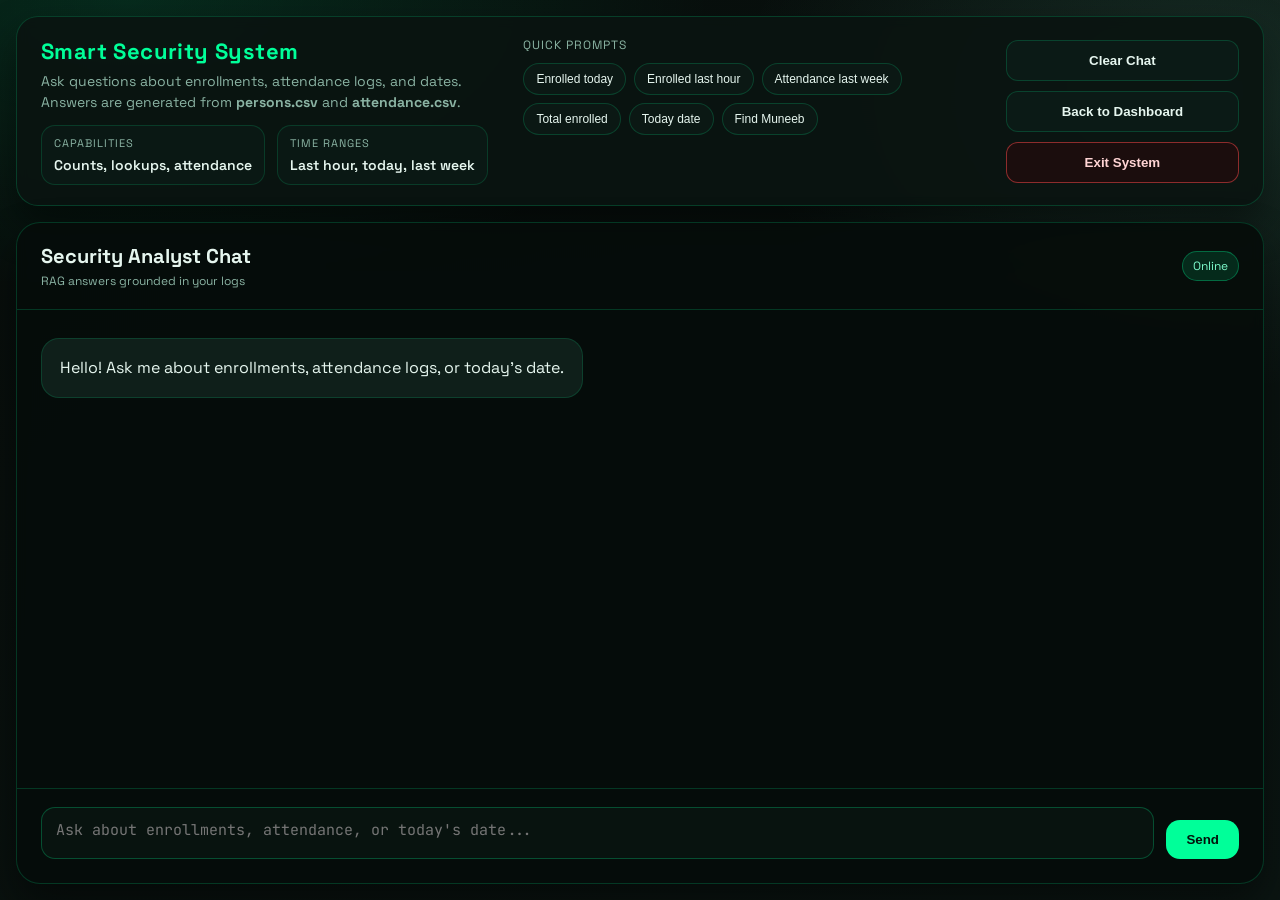
<file: frontend/chatbot.html>
<!DOCTYPE html>
<html lang="en">
<head>
<meta charset="UTF-8">
<meta name="viewport" content="width=device-width, initial-scale=1.0">
<title>Security Chatbot</title>
<link rel="preconnect" href="https://fonts.googleapis.com">
<link rel="preconnect" href="https://fonts.gstatic.com" crossorigin>
<link href="https://fonts.googleapis.com/css2?family=JetBrains+Mono:wght@400;600&family=Space+Grotesk:wght@400;500;600;700&display=swap" rel="stylesheet">
<style>
:root {
    --bg-0: #070d0b;
    --bg-1: #0b1512;
    --panel: rgba(10, 20, 17, 0.92);
    --panel-strong: #0f1f1a;
    --text: #e6f6ef;
    --muted: #8ab3a3;
    --accent: #00ff99;
    --accent-2: #7dfacb;
    --line: rgba(0, 255, 153, 0.18);
    --shadow: rgba(0, 0, 0, 0.45);
}

* {
    box-sizing: border-box;
}

body {
    margin: 0;
    min-height: 100vh;
    color: var(--text);
    font-family: "Space Grotesk", "Segoe UI", sans-serif;
    background:
        radial-gradient(900px 450px at 10% 0%, rgba(0, 255, 153, 0.12), transparent 65%),
        radial-gradient(800px 500px at 95% 10%, rgba(125, 250, 203, 0.12), transparent 60%),
        linear-gradient(140deg, var(--bg-0), var(--bg-1));
    position: relative;
}

html, body {
    height: 100%;
    width: 100%;
}

body::before {
    content: "";
    position: fixed;
    inset: 0;
    background-image:
        linear-gradient(120deg, rgba(0, 255, 153, 0.05) 1px, transparent 1px),
        linear-gradient(60deg, rgba(0, 255, 153, 0.04) 1px, transparent 1px);
    background-size: 140px 140px;
    pointer-events: none;
    opacity: 0.25;
}

.page {
    position: relative;
    min-height: 100vh;
    height: 100vh;
    width: 100vw;
    display: flex;
    flex-direction: column;
    gap: 16px;
    padding: 16px;
}

.top-bar {
    background: var(--panel);
    border: 1px solid var(--line);
    border-radius: 22px;
    padding: 20px 24px;
    display: grid;
    grid-template-columns: 1.2fr 1.2fr 0.6fr;
    gap: 16px;
    box-shadow: 0 20px 40px var(--shadow);
    backdrop-filter: blur(6px);
    animation: fadeUp 0.5s ease both;
}

.brand-title {
    font-size: 22px;
    font-weight: 700;
    color: var(--accent);
    letter-spacing: 0.4px;
    margin-bottom: 6px;
}

.brand-block p {
    margin: 0;
    color: var(--muted);
    line-height: 1.5;
    font-size: 14px;
}

.stat-row {
    display: flex;
    gap: 12px;
    margin-top: 12px;
    flex-wrap: wrap;
}

.stat-card {
    background: rgba(12, 26, 22, 0.9);
    border: 1px solid rgba(0, 255, 153, 0.15);
    border-radius: 14px;
    padding: 10px 12px;
    min-width: 150px;
}

.stat-card .label {
    font-size: 11px;
    text-transform: uppercase;
    letter-spacing: 1px;
    color: var(--muted);
    margin-bottom: 6px;
}

.stat-card .value {
    font-weight: 600;
    color: var(--text);
    font-size: 14px;
}

.prompt-panel .label {
    font-size: 12px;
    text-transform: uppercase;
    letter-spacing: 1px;
    color: var(--muted);
    margin-bottom: 10px;
}

.quick-queries {
    display: flex;
    flex-wrap: wrap;
    gap: 8px;
}

.quick-queries button {
    background: rgba(12, 26, 22, 0.85);
    border: 1px solid var(--line);
    color: var(--text);
    padding: 8px 12px;
    border-radius: 999px;
    font-size: 12px;
    cursor: pointer;
    transition: transform 0.2s ease, border-color 0.2s ease;
}

.quick-queries button:hover {
    transform: translateY(-1px);
    border-color: rgba(0, 255, 153, 0.5);
}

.top-actions {
    display: flex;
    flex-direction: column;
    gap: 10px;
    justify-content: center;
}

.top-actions button {
    background: #0b1a16;
    border: 1px solid var(--line);
    color: var(--text);
    padding: 12px;
    border-radius: 12px;
    font-weight: 600;
    cursor: pointer;
    transition: transform 0.2s ease, border-color 0.2s ease;
}

.top-actions button:hover {
    transform: translateY(-1px);
    border-color: rgba(0, 255, 153, 0.5);
}

.top-actions .exit {
    background: #1b0d0d;
    border-color: rgba(255, 77, 77, 0.5);
    color: #ffd4d4;
}

.chat-panel {
    background: rgba(6, 12, 10, 0.92);
    border: 1px solid var(--line);
    border-radius: 24px;
    display: flex;
    flex-direction: column;
    flex: 1 1 auto;
    min-height: 0;
    box-shadow: 0 20px 40px var(--shadow);
    backdrop-filter: blur(6px);
    animation: fadeUp 0.6s ease 0.08s both;
}

.chat-header {
    padding: 20px 24px;
    border-bottom: 1px solid var(--line);
    display: flex;
    align-items: center;
    justify-content: space-between;
}

.chat-header h1 {
    font-size: 20px;
    margin: 0 0 4px 0;
}

.chat-header .subtitle {
    font-size: 12px;
    color: var(--muted);
}

.chat-header .status {
    font-size: 12px;
    color: var(--accent-2);
    background: rgba(0, 255, 153, 0.12);
    padding: 6px 10px;
    border-radius: 999px;
    border: 1px solid rgba(0, 255, 153, 0.3);
}

.chat-body {
    flex: 1;
    overflow-y: auto;
    padding: 28px 24px;
    display: flex;
    flex-direction: column;
    gap: 18px;
}

.msg {
    max-width: 78%;
    padding: 16px 18px;
    border-radius: 18px;
    line-height: 1.6;
    position: relative;
    font-size: 16px;
    animation: rise 0.15s ease;
}

.msg.user {
    align-self: flex-end;
    background: linear-gradient(135deg, var(--accent), var(--accent-2));
    color: #02130b;
    font-weight: 600;
}

.msg.bot {
    align-self: flex-start;
    background: var(--panel-strong);
    border: 1px solid rgba(0, 255, 153, 0.15);
}

.msg .meta {
    margin-top: 8px;
    font-size: 12px;
    color: var(--muted);
}

.typing {
    font-size: 13px;
    color: var(--muted);
    padding-left: 6px;
}

.chat-input {
    padding: 18px 24px 24px;
    border-top: 1px solid var(--line);
    display: flex;
    gap: 12px;
    align-items: flex-end;
}

.chat-input textarea {
    flex: 1;
    background: #08130f;
    color: var(--text);
    border: 1px solid rgba(0, 255, 153, 0.25);
    border-radius: 14px;
    padding: 12px 14px;
    resize: none;
    font-family: "JetBrains Mono", "Consolas", monospace;
    font-size: 15px;
    min-height: 52px;
    max-height: 180px;
    outline: none;
}

.chat-input textarea:focus {
    border-color: rgba(0, 255, 153, 0.6);
    box-shadow: 0 0 0 2px rgba(0, 255, 153, 0.12);
}

.chat-input button {
    background: var(--accent);
    color: #02130b;
    border: none;
    border-radius: 14px;
    padding: 12px 20px;
    font-weight: 700;
    cursor: pointer;
    transition: transform 0.2s ease;
}

.chat-input button:hover {
    transform: translateY(-1px);
}

.chat-input button:disabled {
    opacity: 0.6;
    cursor: not-allowed;
    transform: none;
}

@keyframes rise {
    from {
        opacity: 0;
        transform: translateY(6px);
    }
    to {
        opacity: 1;
        transform: translateY(0);
    }
}

@keyframes fadeUp {
    from {
        opacity: 0;
        transform: translateY(16px);
    }
    to {
        opacity: 1;
        transform: translateY(0);
    }
}

@media (max-width: 980px) {
    .top-bar {
        grid-template-columns: 1fr;
    }

    .chat-panel {
        border-radius: 20px;
    }

    .msg {
        max-width: 92%;
    }
}
</style>
</head>
<body>
<div class="page">
    <header class="top-bar">
        <div class="brand-block">
            <div class="brand-title">Smart Security System</div>
            <p>
                Ask questions about enrollments, attendance logs, and dates.
                Answers are generated from <strong>persons.csv</strong> and
                <strong>attendance.csv</strong>.
            </p>
            <div class="stat-row">
                <div class="stat-card">
                    <div class="label">Capabilities</div>
                    <div class="value">Counts, lookups, attendance</div>
                </div>
                <div class="stat-card">
                    <div class="label">Time Ranges</div>
                    <div class="value">Last hour, today, last week</div>
                </div>
            </div>
        </div>

        <div class="prompt-panel">
            <div class="label">Quick Prompts</div>
            <div class="quick-queries">
                <button data-prompt="How many people enrolled today?">Enrolled today</button>
                <button data-prompt="How many people enrolled in the last hour?">Enrolled last hour</button>
                <button data-prompt="How many checked in last week?">Attendance last week</button>
                <button data-prompt="How many people are enrolled overall?">Total enrolled</button>
                <button data-prompt="What is today's date?">Today date</button>
                <button data-prompt="Is person named Muneeb present in your data?">Find Muneeb</button>
            </div>
        </div>

        <div class="top-actions">
            <button id="clearChat">Clear Chat</button>
            <button onclick="window.location.href='/dashboard'">Back to Dashboard</button>
            <button class="exit" onclick="exitSystem()">Exit System</button>
        </div>
    </header>

    <main class="chat-panel">
        <div class="chat-header">
            <div>
                <h1>Security Analyst Chat</h1>
                <div class="subtitle">RAG answers grounded in your logs</div>
            </div>
            <div class="status">Online</div>
        </div>

        <div id="chatBody" class="chat-body"></div>

        <div class="chat-input">
            <textarea id="userInput" rows="1" placeholder="Ask about enrollments, attendance, or today's date..."></textarea>
            <button id="sendBtn">Send</button>
        </div>
    </main>
</div>

<script>
const chatBody = document.getElementById("chatBody");
const userInput = document.getElementById("userInput");
const sendBtn = document.getElementById("sendBtn");
const clearChatBtn = document.getElementById("clearChat");

function appendMessage(role, text, meta) {
    const msg = document.createElement("div");
    msg.className = `msg ${role}`;
    msg.innerText = text;

    if (meta) {
        const metaEl = document.createElement("div");
        metaEl.className = "meta";
        metaEl.innerText = meta;
        msg.appendChild(metaEl);
    }

    chatBody.appendChild(msg);
    chatBody.scrollTop = chatBody.scrollHeight;
}

function setTyping(show) {
    let typing = document.getElementById("typingIndicator");
    if (show) {
        if (!typing) {
            typing = document.createElement("div");
            typing.id = "typingIndicator";
            typing.className = "typing";
            typing.innerText = "Assistant is thinking...";
            chatBody.appendChild(typing);
            chatBody.scrollTop = chatBody.scrollHeight;
        }
    } else if (typing) {
        typing.remove();
    }
}

function formatMeta(meta) {
    if (!meta) return "";
    if (meta.error === "missing_api_key") {
        return "Note: GROQ_API_KEY is not set.";
    }
    return "";
}

async function sendMessage(text) {
    const message = (text || userInput.value || "").trim();
    if (!message) return;

    appendMessage("user", message);
    userInput.value = "";
    resizeInput();
    sendBtn.disabled = true;
    setTyping(true);

    try {
        const res = await fetch("/chat", {
            method: "POST",
            headers: { "Content-Type": "application/json" },
            body: JSON.stringify({ message })
        });
        const data = await res.json();
        if (!res.ok || data.error) {
            appendMessage("bot", data.error || "Something went wrong.");
        } else {
            appendMessage("bot", data.answer, formatMeta(data.meta));
        }
    } catch (err) {
        appendMessage("bot", "Unable to reach the server.");
    } finally {
        setTyping(false);
        sendBtn.disabled = false;
        userInput.focus();
    }
}

function resizeInput() {
    userInput.style.height = "auto";
    userInput.style.height = Math.min(userInput.scrollHeight, 180) + "px";
}

userInput.addEventListener("input", resizeInput);

userInput.addEventListener("keydown", (event) => {
    if (event.key === "Enter" && !event.shiftKey) {
        event.preventDefault();
        sendMessage();
    }
});

sendBtn.addEventListener("click", () => sendMessage());

document.querySelectorAll(".quick-queries button").forEach((btn) => {
    btn.addEventListener("click", () => sendMessage(btn.dataset.prompt));
});

clearChatBtn.addEventListener("click", () => {
    chatBody.innerHTML = "";
    appendMessage("bot", "Chat cleared. Ask me about enrollments or attendance.");
    fetch("/chat/clear", { method: "POST" }).catch(() => {});
});

function exitSystem() {
    fetch("/camera/stop", { method: "POST" })
        .catch(() => {})
        .finally(() => {
            window.location.href = "/";
        });
}
appendMessage("bot", "Hello! Ask me about enrollments, attendance logs, or today's date.");
</script>
</body>
</html>
</file>
